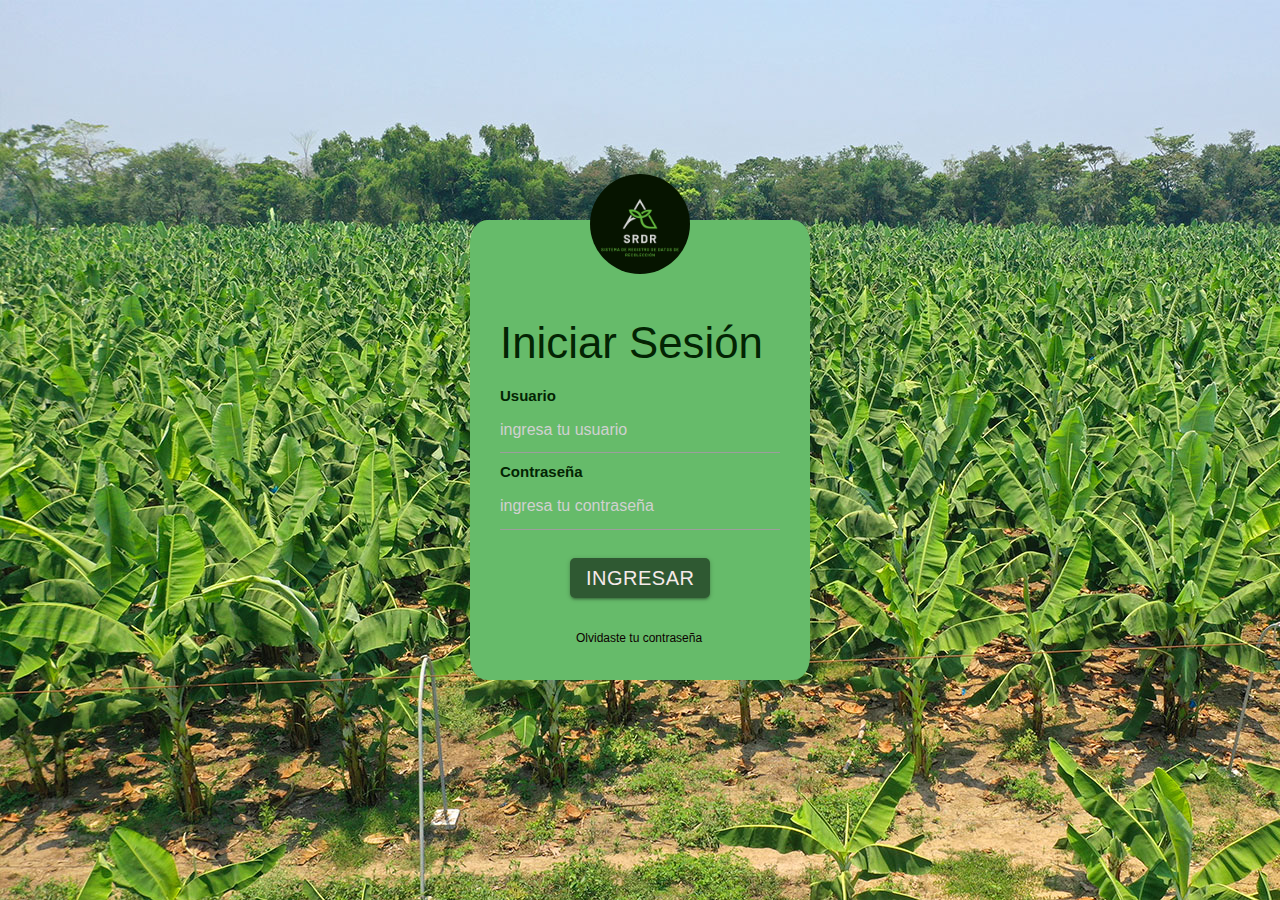
<file: index.html>
<!DOCTYPE html>
<html lang="en">

<head>
    <meta charset="UTF-8">
    <meta name="viewport" content="width=device-width, initial-scale=1.0">
    <title>Index</title>
    <!--Import Google Icon Font-->
    <link href="https://fonts.googleapis.com/icon?family=Material+Icons" rel="stylesheet">
    <!-- Compiled and minified CSS -->
    <link rel="stylesheet" href="https://cdnjs.cloudflare.com/ajax/libs/materialize/1.0.0/css/materialize.min.css">
    <link rel="stylesheet" href="../estilosInicio.css">
    <link rel="shortcut icon" href="icono.png" type="image/x-icon">
</head>

<body>
    <!--login-->
    <div class="loginbox">
        <img src="../SRDR.png" alt="" class="avatar">
        <h3>Iniciar Sesión</h3>
        <form action="">
            <p>Usuario</p>
            <input type="text" placeholder="ingresa tu usuario" class="validate" required>
            <p>Contraseña</p>
            <input type="password" placeholder="ingresa tu contraseña" class="validate" required>
            <a class="btn" href="../registrarEmpleados.html" id="ingresar">Ingresar</a>
            <a href="#">Olvidaste tu contraseña</a><br>
        </form>

    </div>
</body>

<!-- Compiled and minified JavaScript -->
<script src="https://cdnjs.cloudflare.com/ajax/libs/materialize/1.0.0/js/materialize.min.js">
</script>
<script> document.addEventListener('DOMContentLoaded', function () {
        M.AutoInit();
    });
</script>
<script>
    document.addEventListener('DOMContentLoaded', function () {
        var elems = document.querySelectorAll('.slider');
        var instances = M.Slider.init(elems, {
            height: 300
        }
        );
    });

</script>

</html>
</file>
<file: estilosInicio.css>
@import url('https://fonts.googleapis.com/css2?family=Open+Sans:wght@400;700&display=swap');
*{
    margin: 0;
    padding: 0;
    box-sizing: border-box;
}

body { 

    font-family: arial;
    background-image: url("../IMA_BLO_AGR_precision-agriculture-increase-productivity_Flying_Drones_Banana_Plant.jpg");
    background-repeat: no-repeat;
    }


 
.loginbox {
    flex-wrap: wrap;
    width: 340px;
    height: 460px;
    background: #66bb6a;
    color: rgb(3, 36, 3);
    top: 50%;
    left: 50%;
    position: absolute;
    transform: translate(-50%, -50%);
    box-sizing: border-box;
    border-radius: 5%;
    padding: 70px 30px;
}

.avatar {
    width: 100px;
    height: 100px;
    border-radius: 50%;
    position: absolute;
    top: -10%;
    left: calc(50% - 50px);
}

.h3 {
    margin: 0;
    padding: 0;
    text-align: center;
    font-size: 22px;
}
 
.loginbox p {
    margin: 0;
    padding: 0;
    font-weight: bold;
}

.loginbox input {
    width: 100%;
    margin-bottom: 20px;
}

.loginbox input {
    border: none;
    border-bottom: 1px solid white;
    color: white;
    background: transparent;
    outline: none;
    font-size: 16px;
}

#ingresar {
    display: block;
    width: 50%;
    margin:20px 70px;
    font-size: 20px;
    font-family: Arial, Helvetica, sans-serif;
    text-align: center;
    background: hsla(137, 100%, 1%, 0.537);
    border-radius: 5px;
    color: rgb(245, 234, 234);
    height: 40px;
}

.loginbox a {
    text-decoration: none;
    font-size: 12px;
    line-height: 40px;
    color: rgb(12, 0, 0);
    margin: 30px 76px;
}

.loginbox a:hover {
    color: rgb(231, 237, 231);
}
</file>
